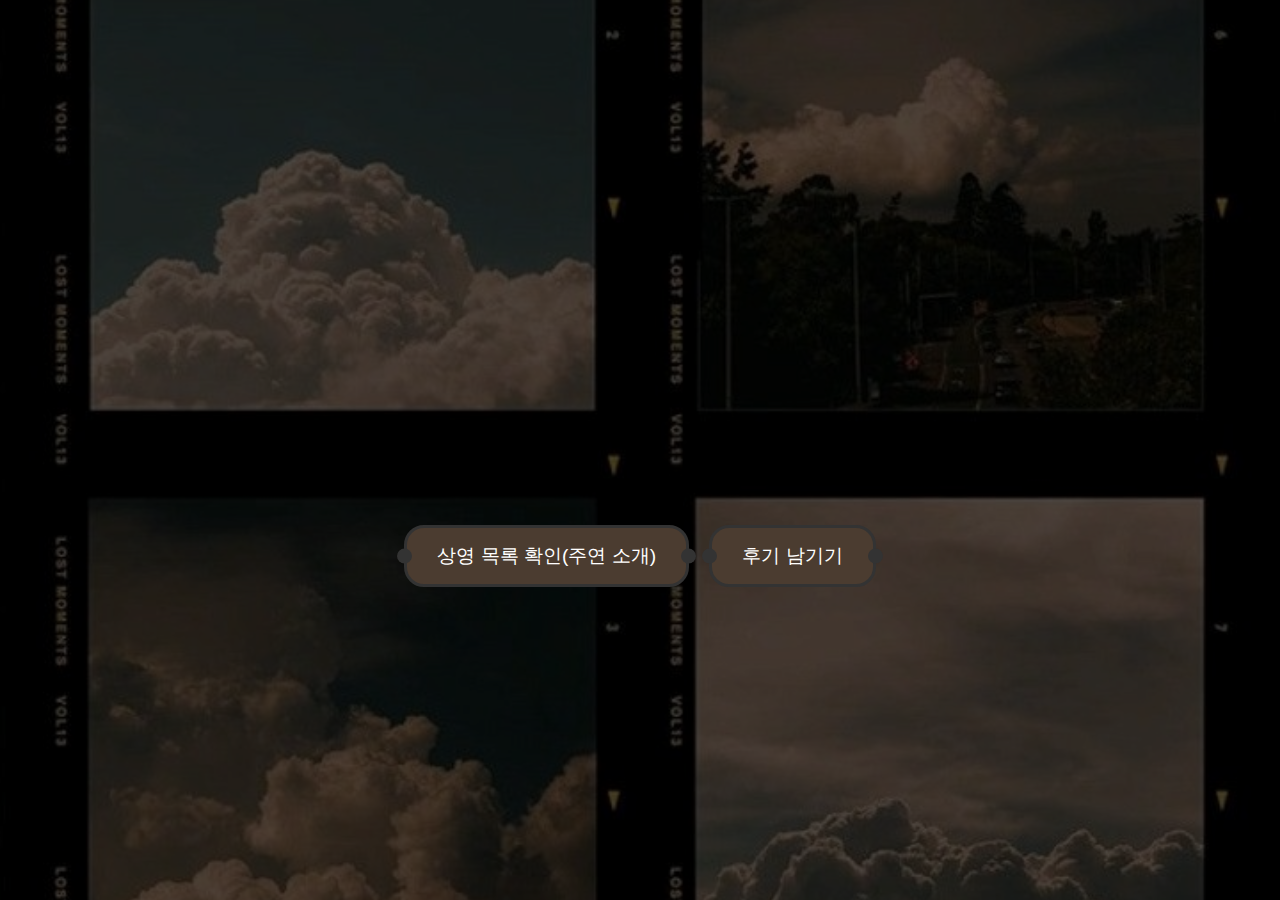
<file: index.html>
<!DOCTYPE html>
<html lang="ko">
<head>
    <meta charset="UTF-8">
    <meta name="viewport" content="width=device-width, initial-scale=1.0">
    <title>WELCOME TO THE SHOW!</title>
    <link rel="stylesheet" href="styles.css">
</head>
<body>
    <div class="hero">
        <div class="overlay">
            <div class="content">
                <div class="logo-box">
                    <span class="logo-text fade-in">WELCOME TO THE SHOW!</span>
                </div>
                <h1 class="animate-text">주연: 황지우, 소속: 스마트팜!</h1>
                <h2 class="small-text fade-in-text">Get ready to the story</h2>
                <div class="button-container">
                    <a href="newpage.html" class="btn ticket-btn">상영 목록 확인(주연 소개)</a>
                    <a href="contact.html" class="btn ticket-btn">후기 남기기</a>
                </div>
            </div>
        </div>
    </div>
</body> 
</html>
</file>
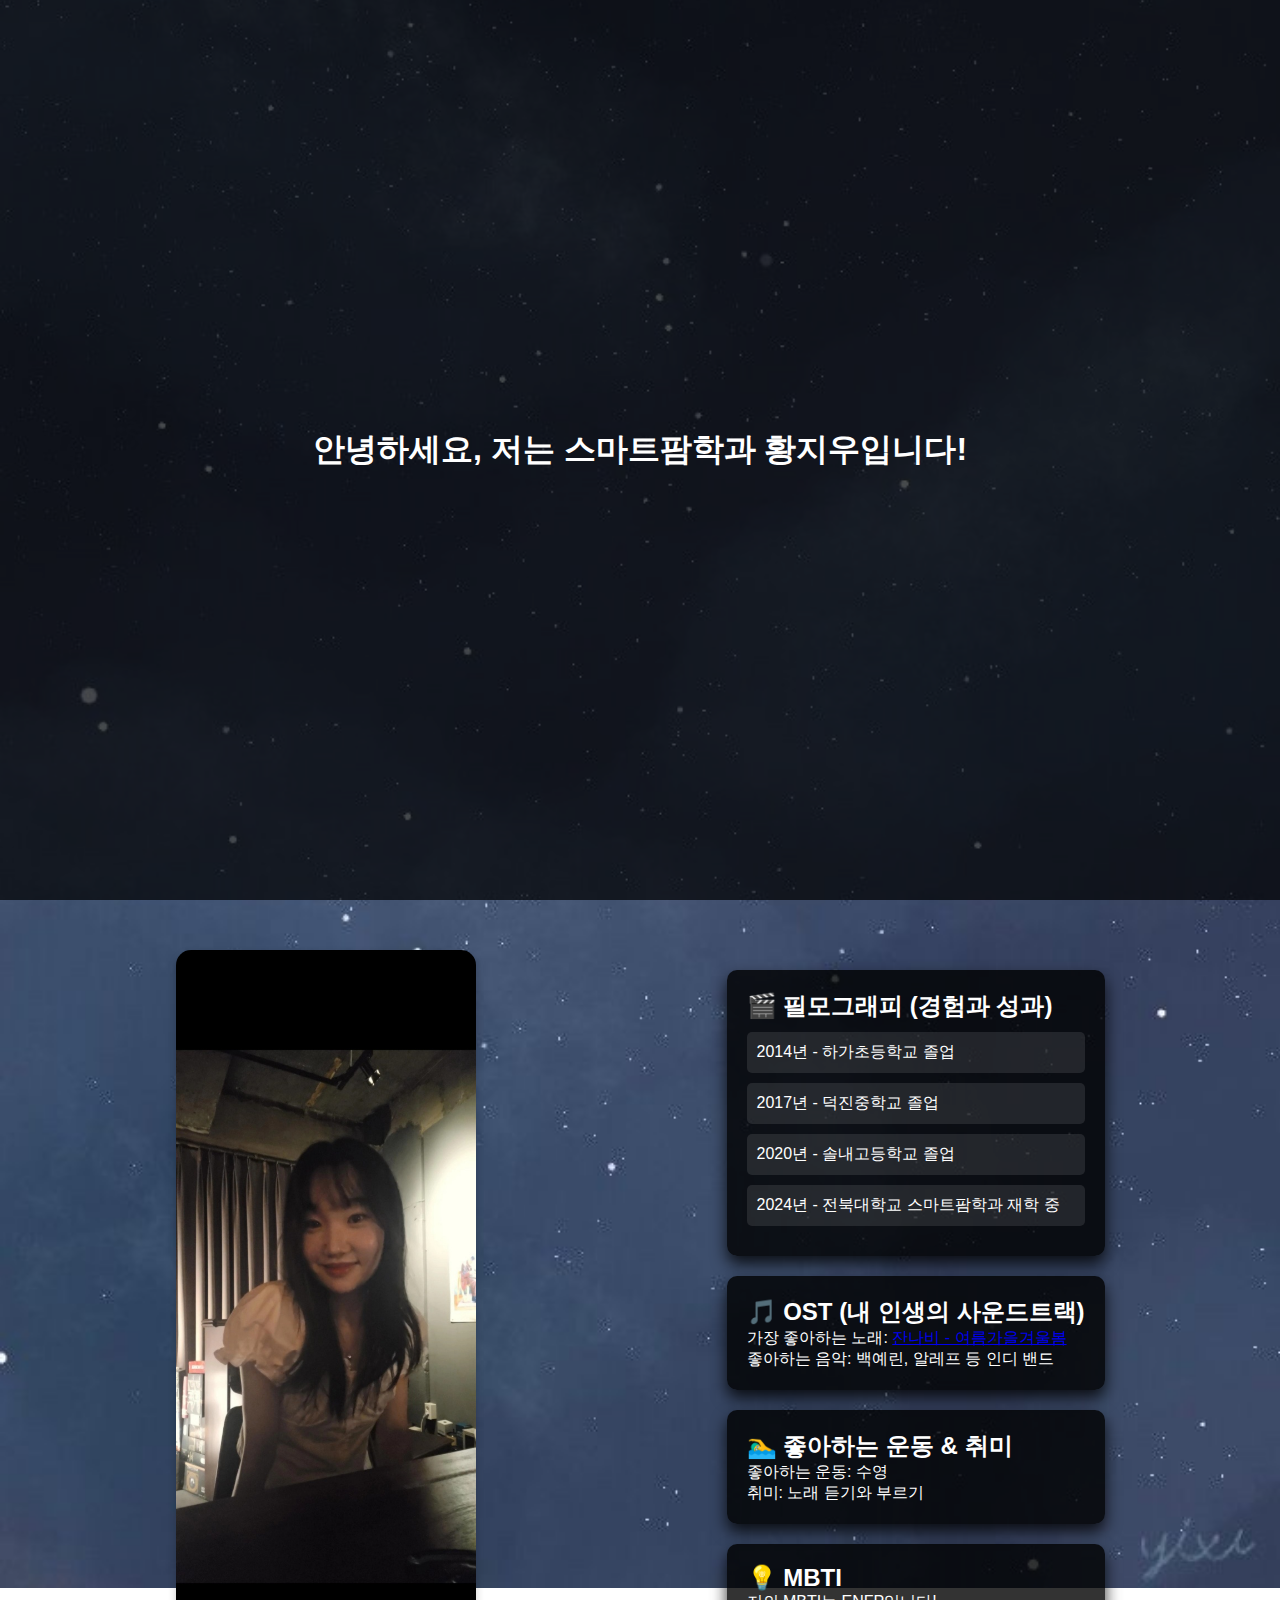
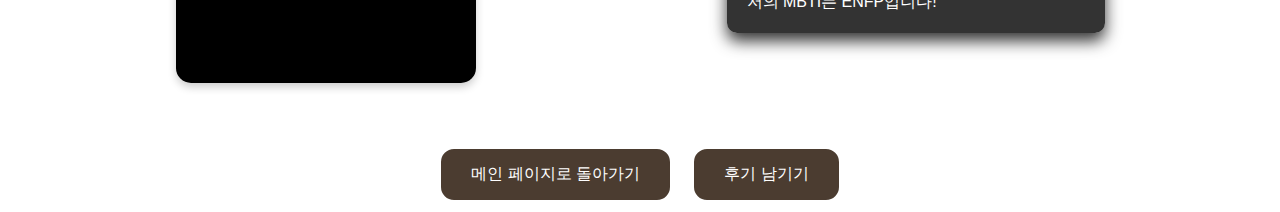
<file: newpage.html>
<!DOCTYPE html>
<html lang="ko">
<head>
    <meta charset="UTF-8">
    <meta name="viewport" content="width=device-width, initial-scale=1.0">
    <title>나를 소개합니다</title>
    <link rel="stylesheet" href="newpage.css">
    <script src="script.js" defer></script>
</head>
<body>
    <!-- 인트로 화면 -->
    <div class="intro-screen">
        <div class="intro-text">
            <h1>안녕하세요, 저는 스마트팜학과 황지우입니다!</h1>
        </div>
    </div>

    <!-- 프로필과 세부 정보 -->
    <div class="profile-content">
        <div class="profile">
            <img src="KakaoTalk_20241022_134855004.jpg" alt="황지우의 프로필 사진">
        </div>

        <div class="details">
            <div class="movie-card">
                <h2>🎬 필모그래피 (경험과 성과)</h2>
                <ul class="timeline">
                    <li><span>2014년 - 하가초등학교 졸업</span></li>
                    <li><span>2017년 - 덕진중학교 졸업</span></li>
                    <li><span>2020년 - 솔내고등학교 졸업</span></li>
                    <li><span>2024년 - 전북대학교 스마트팜학과 재학 중</span></li>
                </ul>
            </div>

            <div class="movie-card">
                <h2>🎵 OST (내 인생의 사운드트랙)</h2>
                <p>가장 좋아하는 노래: <a href="https://www.youtube.com/watch?v=4kZYcU0Fyeg" target="_blank">잔나비 - 여름가을겨울봄</a></p>
                <p>좋아하는 음악: 백예린, 알레프 등 인디 밴드</p>
            </div>

            <div class="movie-card">
                <h2>🏊‍♂️ 좋아하는 운동 & 취미</h2>
                <p>좋아하는 운동: 수영</p>
                <p>취미: 노래 듣기와 부르기</p>
            </div>

            <div class="movie-card">
                <h2>💡 MBTI</h2>
                <p>저의 MBTI는 ENFP입니다!</p>
            </div>
        </div>
    </div>

    <!-- 티켓 메뉴 -->
    <div class="ticket-menu">
        <a href="index.html" class="ticket">메인 페이지로 돌아가기</a>
        <a href="contact.html" class="ticket">후기 남기기</a>
    </div>
</body>
</html>
</file>
<file: styles.css>
/* 기본 설정 */
* {
    margin: 0;
    padding: 0;
    box-sizing: border-box;
}

body, html {
    height: 100%;
    font-family: 'Arial', sans-serif;
}

.hero {
    background-image: url('image.png'); /* 배경 이미지 */
    background-size: cover;
    background-position: center;
    height: 100vh;
    position: relative;
}

.overlay {
    background: rgba(0, 0, 0, 0.7); /* 어두운 오버레이 */
    height: 100%;
    display: flex;
    justify-content: center;
    align-items: center;
}

.content {
    text-align: center;
    color: white;
}

.logo-box {
    display: flex;
    justify-content: center;
    align-items: baseline;
    font-size: 50px;
    font-weight: bold;
    font-family: 'Montserrat', sans-serif; /* 영화 포스터 스타일 폰트 */
    margin-bottom: 20px;
}

/* WELCOME TO THE SHOW!의 페이드 인 효과 */
.fade-in {
    opacity: 0;
    animation: fade-in 3s forwards;
    animation-delay: 1s; /* 딜레이 후 페이드 인 */
}

@keyframes fade-in {
    0% {
        opacity: 0;
    }
    100% {
        opacity: 1;
    }
}

h1 {
    font-size: 2.5rem;
    margin-bottom: 20px;
    opacity: 0;
    transform: translateY(100px);
    animation: slide-up 1.5s ease-out forwards;
    animation-delay: 3s; /* WELCOME TO THE SHOW!이 뜬 후 바로 실행 */
}

@keyframes slide-up {
    0% {
        opacity: 0;
        transform: translateY(100px);
    }
    100% {
        opacity: 1;
        transform: translateY(0);
    }
}

/* 작게 나오는 텍스트 애니메이션 */
.fade-in-text {
    font-size: 1.5rem;
    opacity: 0;
    margin-top: 10px;
    animation: fade-in-text 2s forwards;
    animation-delay: 3.5s; /* 바로 이어서 나옴 */
}

@keyframes fade-in-text {
    0% {
        opacity: 0;
    }
    100% {
        opacity: 1;
    }
}

/* 영화 티켓 스타일 버튼 */
.ticket-btn {
    background-color: #4B3C30; /* 어두운 브라운 */
    color: #fff; /* 흰색 텍스트 */
    border: none;
    padding: 15px 30px;
    font-size: 1.2rem;
    cursor: pointer;
    border-radius: 20px;
    text-decoration: none;
    margin: 0 10px;
    display: inline-block;
    border: 3px solid #333;
    position: relative;
    transition: background-color 0.3s, transform 0.2s;
}

/* 영화 티켓 모양을 위한 구멍 효과 */
.ticket-btn::before, .ticket-btn::after {
    content: "";
    position: absolute;
    background-color: #333;
    border-radius: 50%;
    width: 15px;
    height: 15px;
    top: 50%;
    transform: translateY(-50%);
}

.ticket-btn::before {
    left: -10px;
}

.ticket-btn::after {
    right: -10px;
}

/* 마우스 오버 시 효과 */
.ticket-btn:hover {
    background-color: #505050; /* 중간 회색 */
    color: #fff; /* 흰색 텍스트 유지 */
}

/* 클릭할 때 약간 움푹 들어가는 효과 */
.ticket-btn:active {
    transform: scale(0.95);
}

.button-container {
    margin-top: 30px;
    display: flex;
    justify-content: center;
}
</file>
<file: newpage.css>
/* 모든 요소 초기화 */
* {
    margin: 0;
    padding: 0;
    box-sizing: border-box;
}

/* 기본 폰트와 전체 배경 설정 */
body {
    font-family: 'Arial', sans-serif;
    background: url('mntdataimage.png') no-repeat center center fixed;
    background-size: cover;
    color: white;
}

/* 인트로 화면 스타일 */
.intro-screen {
    width: 100%;
    height: 100vh;
    display: flex;
    justify-content: center;
    align-items: center;
    background-color: rgba(0, 0, 0, 0.7);
    animation: fadeOut 3s forwards;
}

@keyframes fadeOut {
    0% {
        opacity: 1;
    }
    100% {
        opacity: 0;
        display: none;
    }
}

/* 프로필과 세부 정보 레이아웃 */
.profile-content {
    display: flex;
    justify-content: space-around;
    align-items: flex-start;
    margin: 50px;
}

.profile img {
    width: 300px;
    border-radius: 15px;
    box-shadow: 0 4px 8px rgba(0, 0, 0, 0.2);
}

/* 세부 정보 카드 스타일 */
.details {
    max-width: 600px;
}

.movie-card {
    background-color: rgba(0, 0, 0, 0.8);
    margin: 20px 0;
    padding: 20px;
    border-radius: 10px;
    box-shadow: 0 8px 16px rgba(0, 0, 0, 0.8);
}

/* 타임라인 스타일 */
.timeline {
    list-style: none;
    padding: 0;
}

.timeline li {
    margin: 10px 0;
    padding: 10px;
    background-color: rgba(255, 255, 255, 0.1);
    border-radius: 5px;
}

/* 티켓 메뉴 스타일 */
.ticket-menu {
    display: flex;
    justify-content: center;
    margin-top: 30px;
}

.ticket {
    background-color: #4B3C30;
    color: white;
    margin: 10px;
    padding: 15px 30px;
    border-radius: 15px;
    text-decoration: none;
    border: 2px solid white;
    transition: transform 0.3s;
}

.ticket:hover {
    transform: scale(1.05);
}
</file>
